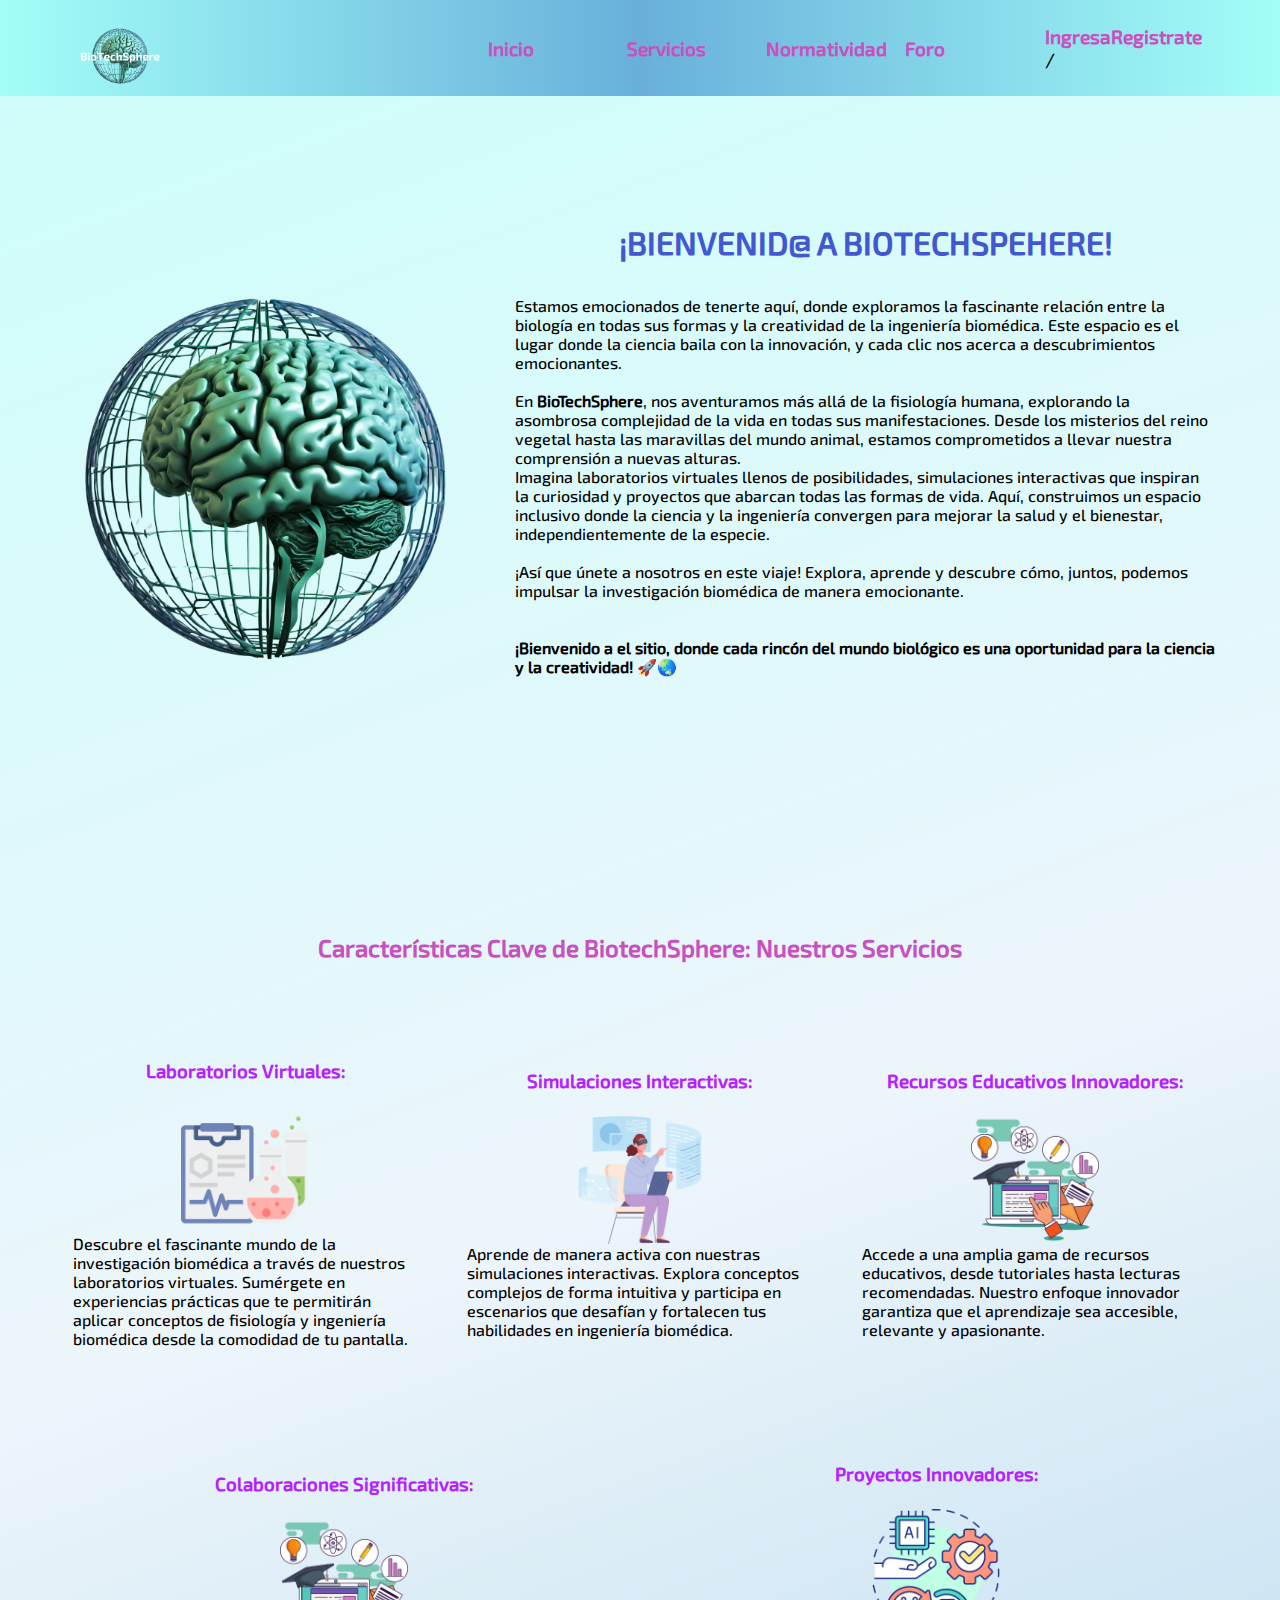
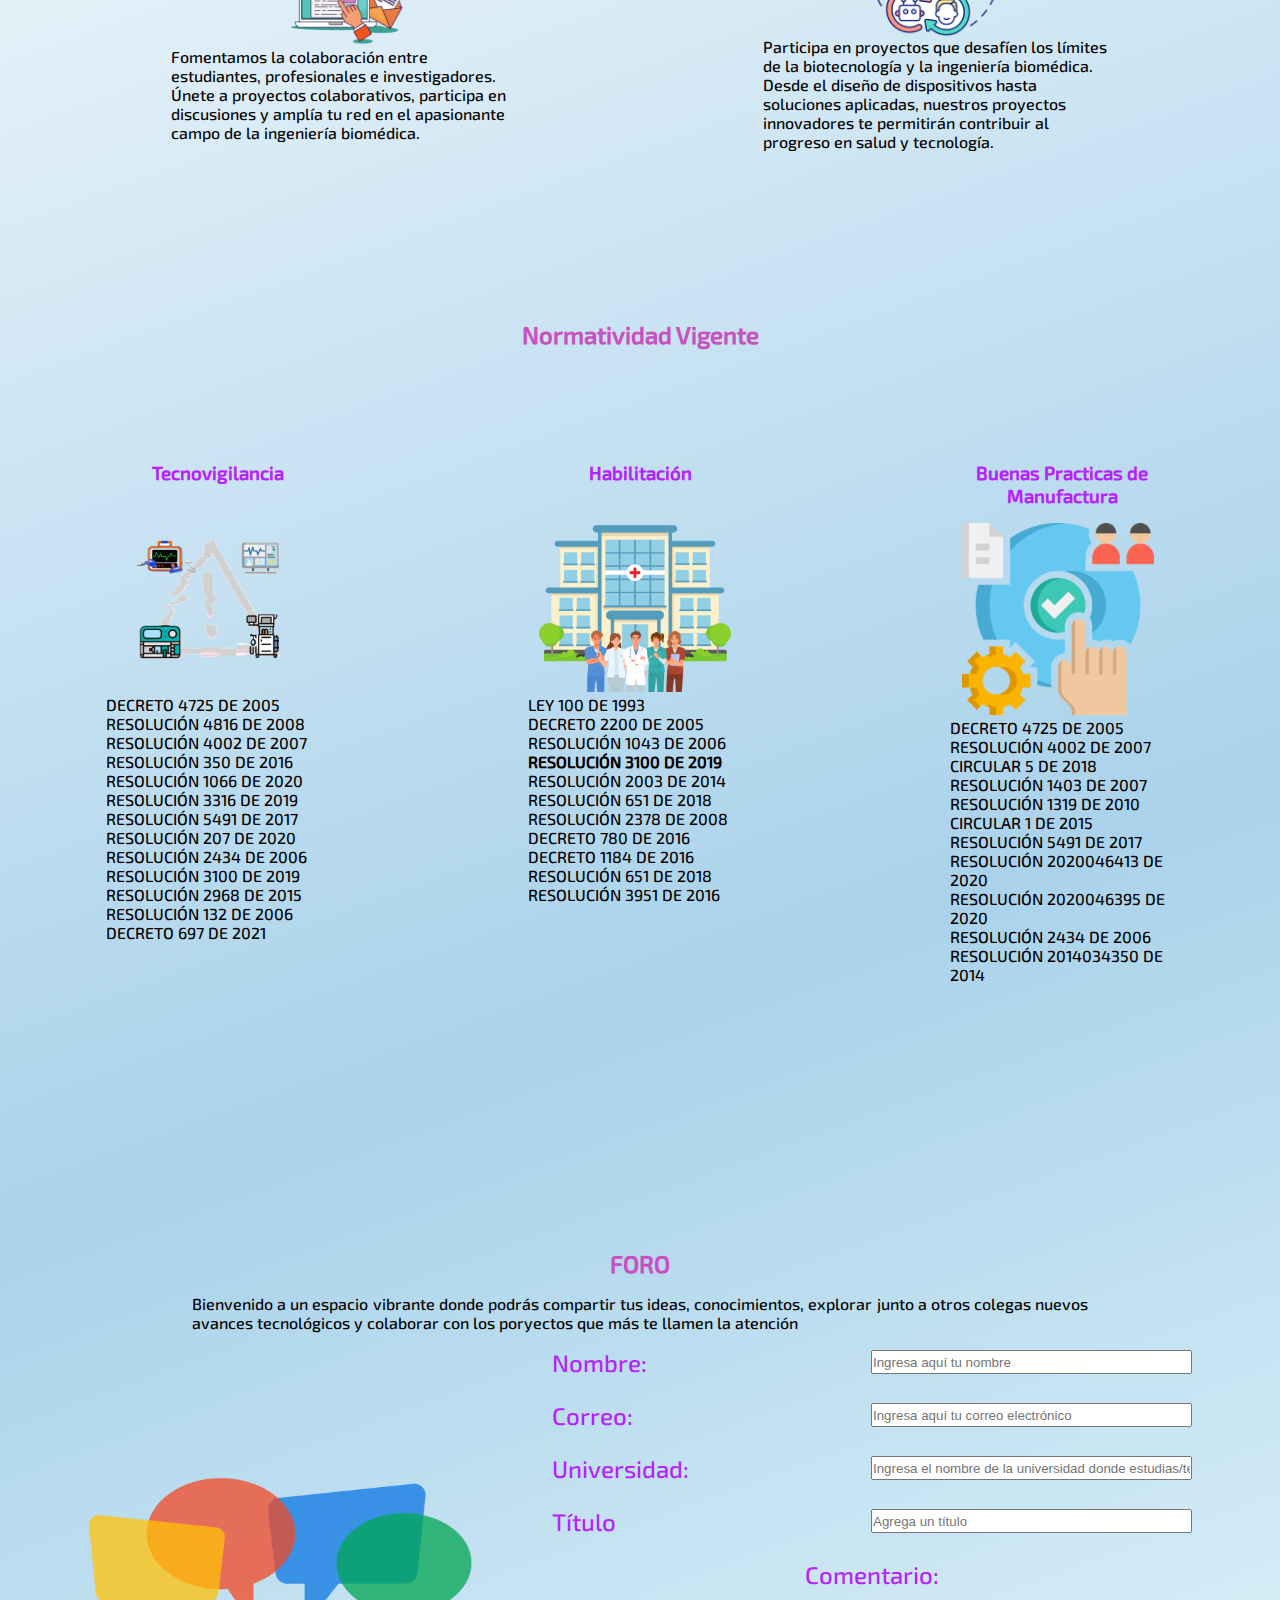
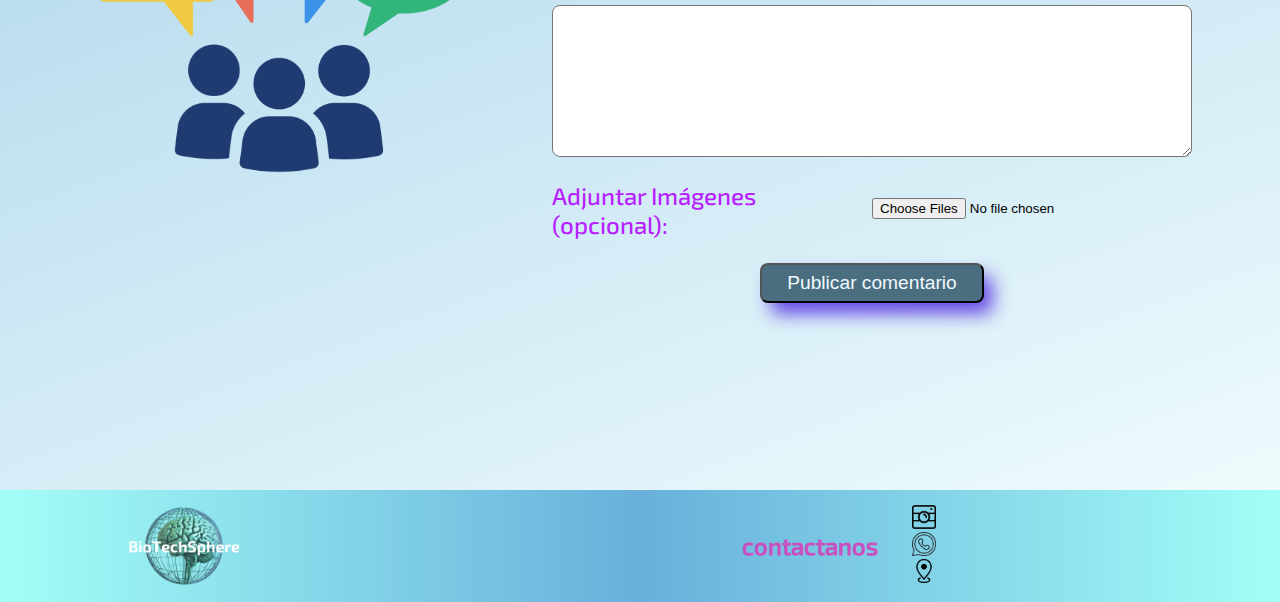
<file: index.html>
<!DOCTYPE html>
<html lang="en">

<head>
    <meta charset="UTF-8">
    <meta name="viewport" content="width=device-width, initial-scale=1.0">
    <meta name="description"
        content="Explora la fascinante relación entre la biología y la ingeniería biomédica en BioTechSphere. Descubre laboratorios virtuales, simulaciones interactivas y proyectos que abarcan todas las formas de vida. ¡Bienvenidos a un espacio donde cada rincón del mundo biológico es una oportunidad para la ciencia y la creatividad!">

    <title>BiotechSphere</title>
    <link rel="icon" type="image/png" sizes="16x16" href="./assets/img/favicon/favicon.png" />
    <link rel="stylesheet" type="text/css" href="/assets/style.css">
    <link rel="stylesheet" type="text/css" href="/assets/mediaqueries.css" />
    <link rel="stylesheet" type="text/css" href="/assets/animations.css" />
</head>

<body>

    <header>
        <nav class="navbar">
            <img class="navbar-logo" src="/assets/img/Technocrat3.png" alt="logo">
            <input type="checkbox" id="toggle-menu" />
            <label for="toggle-menu" class="bars-menu">
                <span></span>
                <span></span>
                <span></span>
            </label>

            <ul class="navitems">
                <li><a class="link" href="#inicio">Inicio</a></li>
                <li><a class="link" href="#servicios">Servicios </a></li>
                <li><a class="link" href="#normatividad">Normatividad </a></li>
                <li><a class="link" href="#foro">Foro</a></li>
                <div class="login">
                    <li><a class="link" href="/login/login.html">Ingresa</a> /</li>
                    <li><a class="link" href="/register/register.html">Registrate</a></li>
                </div>
                <!-- <li><a class="link" href="">Colabora </a></li> -->
            </ul>
        </nav>
    </header>

    <main>
        <section class="welcome-section" id="inicio"> <!--Esta es mi sección de Hero o Portada-->
            <img class="official-logo" src="/assets/img/BiotechSphereLogo.png">
            <div class="welcome-content">
                <h1> ¡BIENVENID@ A BIOTECHSPEHERE! </h1>

                <p class="welcome-paragraph">
                    Estamos emocionados de tenerte aquí, donde exploramos la fascinante
                    relación entre la biología en
                    todas
                    sus
                    formas y la creatividad de la ingeniería biomédica. Este espacio es el lugar donde la
                    ciencia baila con la innovación, y cada clic nos acerca a descubrimientos emocionantes.
                    <br><br>
                    En <strong>BioTechSphere</strong>, nos aventuramos más allá de la fisiología humana,
                    explorando la
                    asombrosa
                    complejidad de
                    la vida en todas sus manifestaciones. Desde los misterios del reino vegetal hasta las
                    maravillas del
                    mundo
                    animal, estamos comprometidos a llevar nuestra comprensión a nuevas alturas. <br>
                    Imagina laboratorios virtuales llenos de posibilidades, simulaciones interactivas que
                    inspiran la
                    curiosidad
                    y proyectos que abarcan todas las formas de vida. Aquí, construimos un espacio inclusivo
                    donde la
                    ciencia y
                    la ingeniería convergen para mejorar la salud y el bienestar, independientemente de la
                    especie. <br>
                    <br>¡Así que únete a nosotros en este viaje! Explora, aprende y descubre cómo, juntos,
                    podemos
                    impulsar
                    la
                    investigación biomédica de manera emocionante.<br>
                    <strong> <br> <br>¡Bienvenido a el sitio, donde cada rincón del mundo biológico es una
                        oportunidad
                        para la ciencia y la creatividad! 🚀🌏
                    </strong>
                </p>
            </div>
        </section>


        <section class="features-section" id="servicios"> <!--Esta es la sección de about us o beneficios -->
            <h2>Características Clave de BiotechSphere: Nuestros Servicios</h2>

            <div class="feature">

                <h3>Laboratorios Virtuales:</h3>
                <img src="/assets/img/virtualLabs.png" alt="lablogo">
                <p>Descubre el fascinante mundo de la investigación biomédica a través de nuestros laboratorios
                    virtuales. Sumérgete en experiencias prácticas que te permitirán aplicar conceptos de fisiología y
                    ingeniería biomédica desde la comodidad de tu pantalla.</p>
            </div>

            <div class="feature">
                <h3>Simulaciones Interactivas:</h3>
                <img src="/assets/img/interactiveSimulation.png" alt="">
                <p>Aprende de manera activa con nuestras simulaciones interactivas. Explora conceptos complejos de forma
                    intuitiva y participa en escenarios que desafían y fortalecen tus habilidades en ingeniería
                    biomédica.
                </p>
            </div>
            <div class="feature">
                <h3>Recursos Educativos Innovadores:</h3>
                <img src="/assets/img/innovativeEducation.png" alt="">
                <p>Accede a una amplia gama de recursos educativos, desde tutoriales hasta lecturas recomendadas.
                    Nuestro enfoque innovador garantiza que el aprendizaje sea accesible, relevante y apasionante.
                </p>
            </div>
            <div class="feature">
                <h3>Colaboraciones Significativas:</h3>
                <img src="/assets/img/innovativeEducation.png" alt="">
                <p>Fomentamos la colaboración entre estudiantes, profesionales e investigadores. Únete a proyectos
                    colaborativos, participa en discusiones y amplía tu red en el apasionante campo de la ingeniería
                    biomédica.
                </p>
            </div>
            <div class="feature">
                <h3>Proyectos Innovadores:</h3>
                <img src="/assets/img/innivativeProjects.png" alt="">
                <p>Participa en proyectos que desafíen los límites de la biotecnología y la ingeniería biomédica. Desde
                    el diseño de dispositivos hasta soluciones aplicadas, nuestros proyectos innovadores te permitirán
                    contribuir al progreso en salud y tecnología.
                </p>
            </div>
        </section>
        <section class="normativity-section" id="normatividad">
            <!--Esta sección es de información, en este caso es normatividad-->
            <h2>Normatividad Vigente</h2>

            <div class="norms-container">
                <div class="norm">

                    <h3>Tecnovigilancia</h3>
                    <img class="normlogo" src="/assets/img/tecnovigilancia.png"></img>
                    <ul class="normlist">
                        <li>DECRETO 4725 DE 2005 </li>
                        <li>RESOLUCIÓN 4816 DE 2008</li>
                        <li>RESOLUCIÓN 4002 DE 2007</li>
                        <li>RESOLUCIÓN 350 DE 2016</li>
                        <li>RESOLUCIÓN 1066 DE 2020</li>
                        <li>RESOLUCIÓN 3316 DE 2019</li>
                        <!-- <li>RESOLUCIÓN 1319 DE 2010 </li> derogada-->
                        <li>RESOLUCIÓN 5491 DE 2017 </li>
                        <li>RESOLUCIÓN 207 DE 2020 </li>
                        <li>RESOLUCIÓN 2434 DE 2006 </li>
                        <li>RESOLUCIÓN 3100 DE 2019 </li>
                        <li>RESOLUCIÓN 2968 DE 2015 </li>
                        <li>RESOLUCIÓN 132 DE 2006 </li>
                        <li>DECRETO 697 DE 2021 </li>

                    </ul>
                </div>

                <div class=" norm">
                    <h3>Habilitación</h3>
                    <img class="normlogo" src="/assets/img/habilitacion.png" alt="">
                    <ul class="normlist">
                        <li>LEY 100 DE 1993 </li>
                        <li>DECRETO 2200 DE 2005</li>
                        <li>RESOLUCIÓN 1043 DE 2006</li>
                        <li><strong>RESOLUCIÓN 3100 DE 2019</strong> </li>
                        <li>RESOLUCIÓN 2003 DE 2014</li>
                        <li>RESOLUCIÓN 651 DE 2018 </li>
                        <li>RESOLUCIÓN 2378 DE 2008 </li>
                        <li>DECRETO 780 DE 2016 </li>
                        <li>DECRETO 1184 DE 2016</li>
                        <li>RESOLUCIÓN 651 DE 2018 </li>
                        <li>RESOLUCIÓN 3951 DE 2016 </li>

                    </ul>
                </div>

                <div class=" norm">
                    <h3>Buenas Practicas de Manufactura</h3>
                    <img class="normlogo" src="/assets/img/BPM.png" alt="">
                    <ul class="normlist">
                        <li>DECRETO 4725 DE 2005 </li>
                        <li>RESOLUCIÓN 4002 DE 2007 </li>
                        <li>CIRCULAR 5 DE 2018 </li>
                        <li>RESOLUCIÓN 1403 DE 2007 </li>
                        <li>RESOLUCIÓN 1319 DE 2010 </li>
                        <li>CIRCULAR 1 DE 2015 </li>
                        <li>RESOLUCIÓN 5491 DE 2017 </li>
                        <li>RESOLUCIÓN 2020046413 DE 2020 </li>
                        <li> RESOLUCIÓN 2020046395 DE 2020 </li>
                        <li>RESOLUCIÓN 2434 DE 2006 </li>
                        <li>RESOLUCIÓN 2014034350 DE 2014 </li>
                    </ul>
                </div>
                <!-- 
            <div class=" norms">
                <h3>Habilitación</h3>
                <img class="normlogo" src="/assets/img/habilitacion.png" alt="">
                <ul class="normlist">

                </ul>
            </div> -->

            </div>

        </section>
        <section class="forum-section" id="foro">
            <!--Adicionalmente agregué un foro, donde va incluido el contacto con el usuario ya que este tipo de paginas lo requiere-->
            <h2>FORO</h2>
            <p> Bienvenido a un espacio vibrante donde podrás compartir tus ideas, conocimientos, explorar junto a otros
                colegas nuevos avances tecnológicos y colaborar con los poryectos que más te llamen la atención </p>
            <img src="assets/img/foro.png" alt="">

            <div class="forum-container">

                <div class="namecontainer">
                    <label for="username">Nombre: </label>
                    <input class="username" type="text" id="username" name="username"
                        placeholder="Ingresa aquí tu nombre" required>
                </div>
                <div class="emailcontainer">
                    <label for="email">Correo: </label>
                    <input class="email" type="text" id="email" name="email"
                        placeholder="Ingresa aquí tu correo electrónico" required>
                </div>
                <div class="universitycontainer">
                    <label for="university">Universidad: </label>
                    <input class="university" type="text" id="university" name="university"
                        placeholder="Ingresa el nombre de la universidad donde estudias/te" required>
                </div>
                <div class="titlecontainer">
                    <label for="title">Título</label>
                    <input class="title" type="text" id="title" name="title" placeholder="Agrega un título" required>
                </div>
                <div class="commentcontainer">
                    <label for="comment">Comentario:</label>
                    <textarea class="comment" id="comment" name="comment" rows="10" required></textarea>
                </div>
                <div class="imagecontainer">
                    <label for="file">Adjuntar Imágenes (opcional):</label>
                    <input class="imageupload" type="file" id="file" name="file" accept="image/*" multiple>
                </div>

                <button class="update" type="submit">Publicar comentario</button>

            </div>
        </section>
    </main>

    <footer>
        <img class="logo" src="/assets/img/Technocrat3.png" alt="Logo">
        <div class="contact"> <!--la información de contacto y la localización con el mapa, se encuentra aquí-->
            <h2>contactanos</h2>
            <ul>
                <li>
                    <a href="https://www.instagram.com/biotech_sphere/" target="_blank"><img class="network"
                            src="assets/img/instagram.png" alt=""></a>
                </li>
                <li>
                    <a href="https://wa.me/+573163202647" target="_blank"><img class="network"
                            src="assets/img/whatsapp.png" alt=""></a>
                </li>
                <li>
                    <a href="https://www.google.com/maps/@5.0539608,-75.4845921,3a,75y,45.31h,90t/data=!3m7!1e1!3m5!1ssCfKL9bU7RtUGnFeGnHGNA!2e0!6shttps:%2F%2Fstreetviewpixels-pa.googleapis.com%2Fv1%2Fthumbnail%3Fpanoid%3DsCfKL9bU7RtUGnFeGnHGNA%26cb_client%3Dmaps_sv.tactile.gps%26w%3D203%26h%3D100%26yaw%3D45.19595%26pitch%3D0%26thumbfov%3D100!7i16384!8i8192?entry=ttu"
                        target="_blank"><img class="network" src="assets/img/maps.png" alt=""></a>
                </li>
            </ul>
        </div>
    </footer>
</body>

</html>
</file>
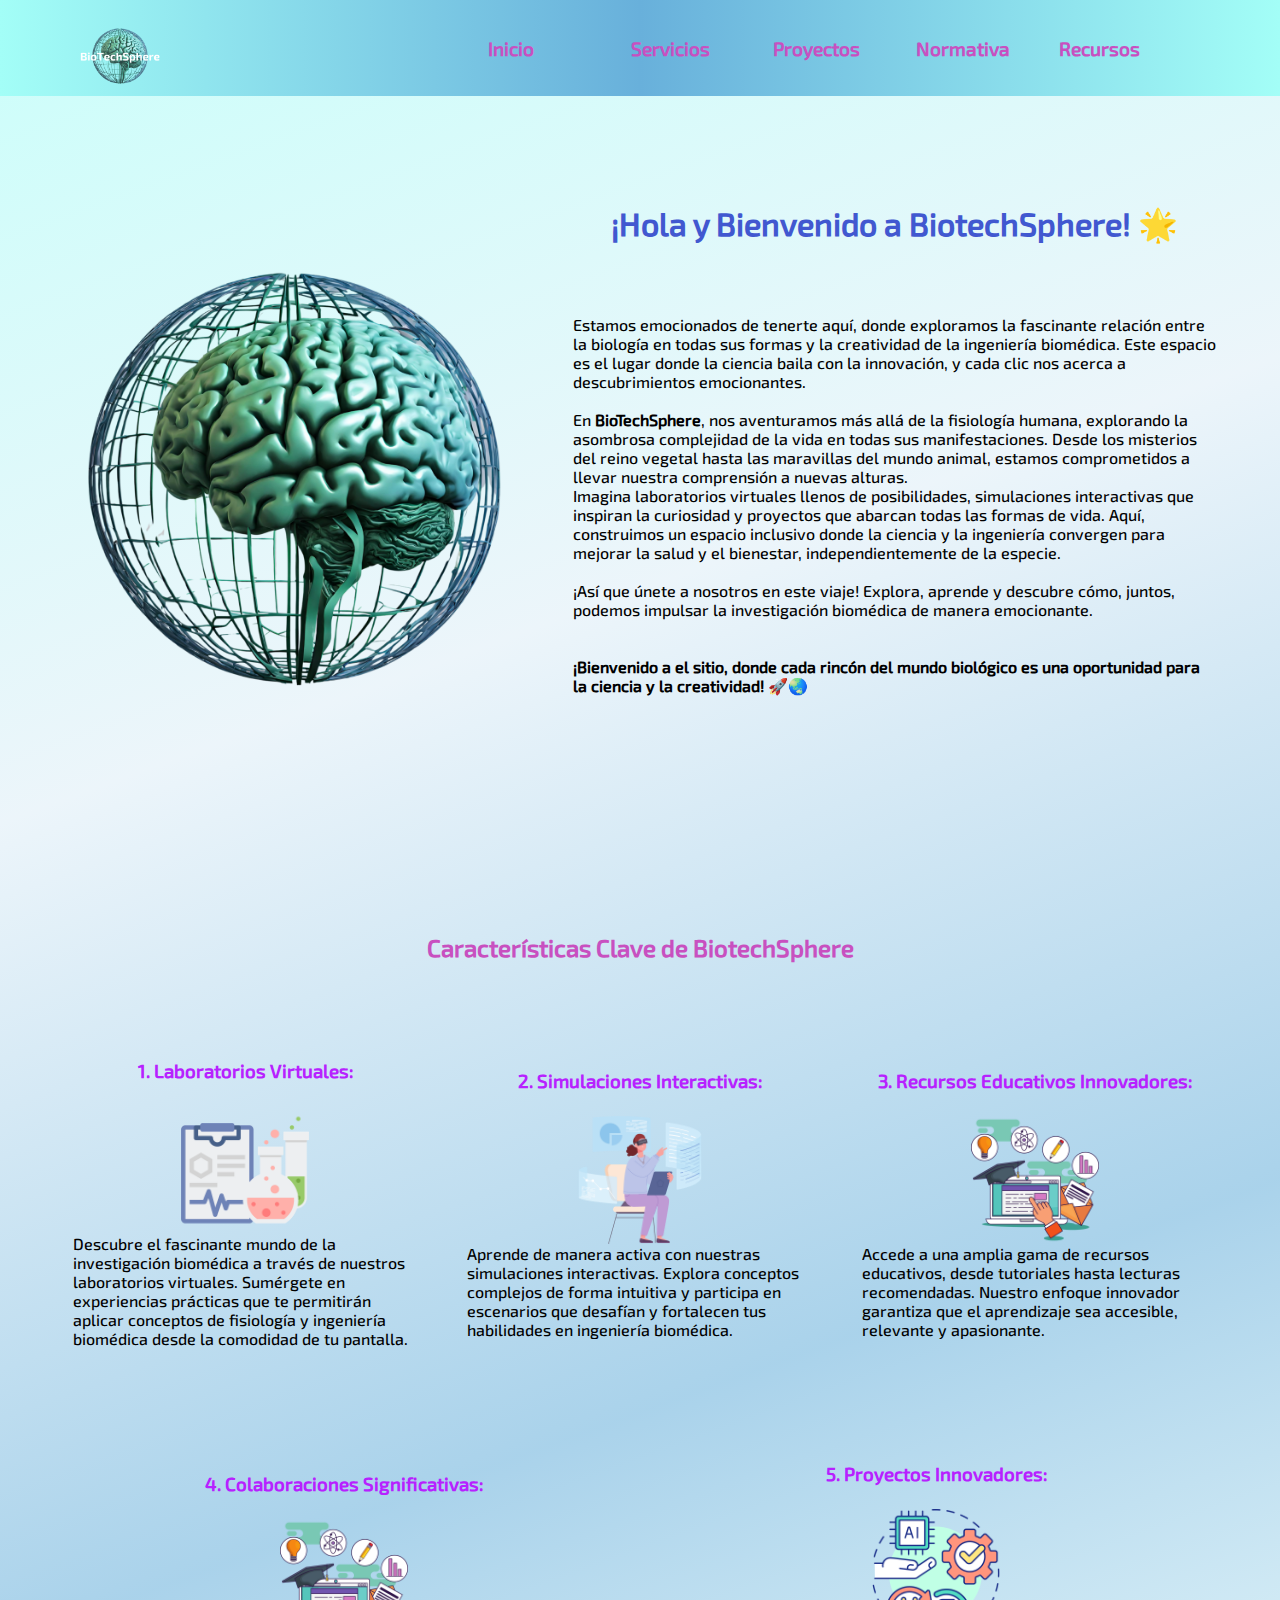
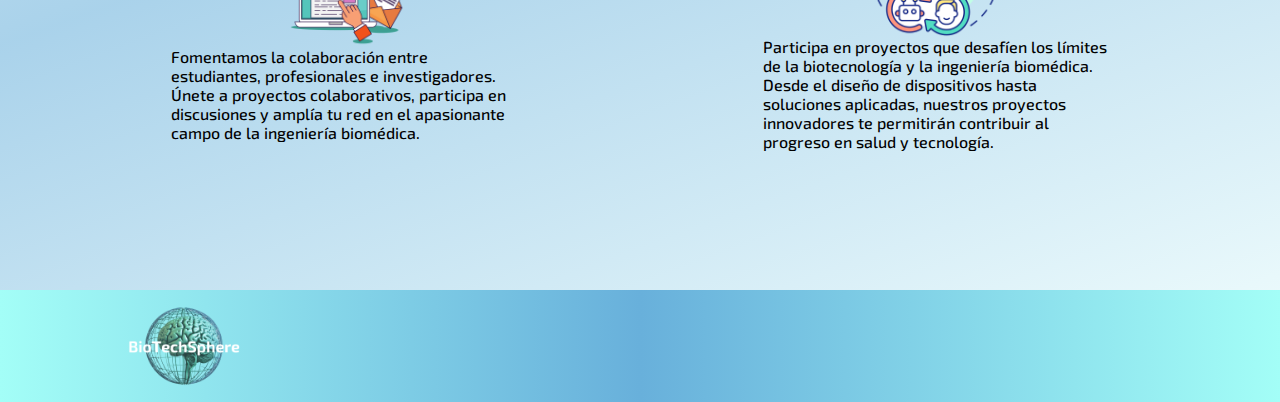
<file: home/index.html>
<!DOCTYPE html>
<html lang="en">

<head>
    <meta charset="UTF-8">
    <meta name="viewport" content="width=device-width, initial-scale=1.0">
    <meta name="description"
        content="Explora la fascinante relación entre la biología y la ingeniería biomédica en BioTechSphere. Descubre laboratorios virtuales, simulaciones interactivas y proyectos que abarcan todas las formas de vida. ¡Bienvenidos a un espacio donde cada rincón del mundo biológico es una oportunidad para la ciencia y la creatividad!">

    <title>Document</title>
    <link rel="icon" type="image/png" sizes="16x16" href="./assets/img/favicon/favicon.png" />
    <link rel="stylesheet" type="text/css" href="/assets/style.css">
    <link rel="stylesheet" type="text/css" href="/assets/mediaqueries.css" />
</head>

<body>
    <header>
        <nav class="navbar">
            <img class="navbar-logo" src="/assets/img/Technocrat3.png" alt="logo">
            <input type="checkbox" id="toggle-menu" />
            <label for="toggle-menu" class="bars-menu">
                <span></span>
                <span></span>
                <span></span>
            </label>

            <ul class="navitems">
                <li><a class="link" href="#inicio">Inicio </a></li>
                <li><a class="link" href="#services">Servicios </a></li>
                <li><a class="link" href="#projects">Proyectos</a></li>
                <li><a class="link" href="#normative">Normativa </a></li>
                <li><a class="link" href="#resources">Recursos </a></li>

                <!-- <li><a class="link" href="">Colabora </a></li> -->
            </ul>
        </nav>
    </header>

    <main>
        <section class="welcome-section">
            <img class="official-logo" src="/assets/img/BiotechSphereLogo.png">
            <div class="welcome-content">
                <h1> ¡Hola y Bienvenido a BiotechSphere! 🌟<br> <br> </h1>
                <p class="welcome-paragraph">


                    Estamos emocionados de tenerte aquí, donde exploramos la fascinante relación entre la biología en
                    todas
                    sus
                    formas y la creatividad de la ingeniería biomédica. Este espacio es el lugar donde la
                    ciencia baila con la innovación, y cada clic nos acerca a descubrimientos emocionantes. <br><br>
                    En <strong>BioTechSphere</strong>, nos aventuramos más allá de la fisiología humana, explorando la
                    asombrosa
                    complejidad de
                    la vida en todas sus manifestaciones. Desde los misterios del reino vegetal hasta las maravillas del
                    mundo
                    animal, estamos comprometidos a llevar nuestra comprensión a nuevas alturas. <br>
                    Imagina laboratorios virtuales llenos de posibilidades, simulaciones interactivas que inspiran la
                    curiosidad
                    y proyectos que abarcan todas las formas de vida. Aquí, construimos un espacio inclusivo donde la
                    ciencia y
                    la ingeniería convergen para mejorar la salud y el bienestar, independientemente de la especie. <br>
                    <br>¡Así que únete a nosotros en este viaje! Explora, aprende y descubre cómo, juntos, podemos
                    impulsar
                    la
                    investigación biomédica de manera emocionante.<br>
                    <strong> <br> <br>¡Bienvenido a el sitio, donde cada rincón del mundo biológico es una oportunidad
                        para
                        la
                        ciencia y
                        la
                        creatividad! 🚀🌏
                    </strong>
                </p>
            </div>
        </section>


        <section class="features-section">
            <h2>Características Clave de BiotechSphere</h2>

            <div class="feature">

                <h3>1. Laboratorios Virtuales:</h3>
                <img src="/assets/img/virtualLabs.png" alt="lablogo">
                <p>Descubre el fascinante mundo de la investigación biomédica a través de nuestros laboratorios
                    virtuales. Sumérgete en experiencias prácticas que te permitirán aplicar conceptos de fisiología y
                    ingeniería biomédica desde la comodidad de tu pantalla.</p>
            </div>

            <div class="feature">
                <h3>2. Simulaciones Interactivas:</h3>
                <img src="/assets/img/interactiveSimulation.png" alt="">
                <p>Aprende de manera activa con nuestras simulaciones interactivas. Explora conceptos complejos de forma
                    intuitiva y participa en escenarios que desafían y fortalecen tus habilidades en ingeniería
                    biomédica.
                </p>
            </div>
            <div class="feature">
                <h3>3. Recursos Educativos Innovadores:</h3>
                <img src="/assets/img/innovativeEducation.png" alt="">
                <p>Accede a una amplia gama de recursos educativos, desde tutoriales hasta lecturas recomendadas.
                    Nuestro enfoque innovador garantiza que el aprendizaje sea accesible, relevante y apasionante.
                </p>
            </div>
            <div class="feature">
                <h3>4. Colaboraciones Significativas:</h3>
                <img src="/assets/img/innovativeEducation.png" alt="">
                <p>Fomentamos la colaboración entre estudiantes, profesionales e investigadores. Únete a proyectos
                    colaborativos, participa en discusiones y amplía tu red en el apasionante campo de la ingeniería
                    biomédica.
                </p>
            </div>
            <div class="feature">
                <h3>5. Proyectos Innovadores:</h3>
                <img src="/assets/img/innivativeProjects.png" alt="">
                <p>Participa en proyectos que desafíen los límites de la biotecnología y la ingeniería biomédica. Desde
                    el diseño de dispositivos hasta soluciones aplicadas, nuestros proyectos innovadores te permitirán
                    contribuir al progreso en salud y tecnología.
                </p>
            </div>
        </section>
    </main>

    <footer>
        <img class="logo" src="/assets/img/Technocrat3.png" alt="Logo">

    </footer>
</body>

</html>
</file>
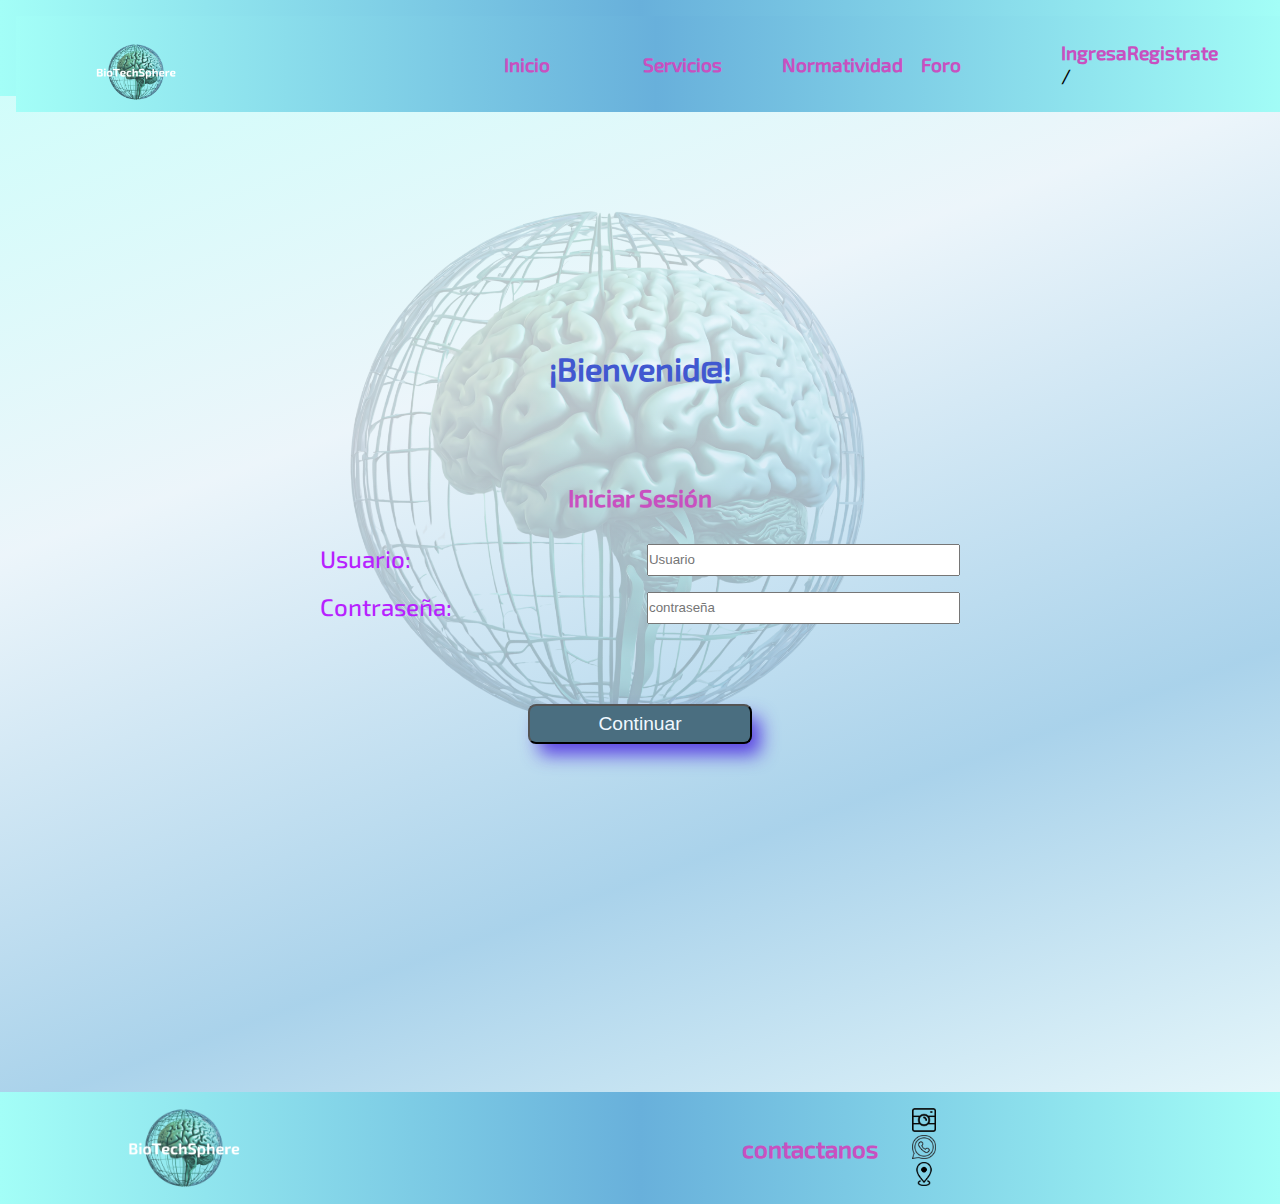
<file: login/login.html>
<!DOCTYPE html>
<html lang="en">

<head>
    <meta charset="UTF-8">
    <meta name="viewport" content="width=device-width, initial-scale=1.0">
    <title>Iniciar Sesión</title>
    <link rel="icon" type="image/png" sizes="16x16" href="./assets/img/favicon/favicon.png" />
    <link rel="stylesheet" type="text/css" href="/assets/style.css">
    <link rel="stylesheet" type="text/css" href="/assets/mediaqueries.css" />
    <link rel="stylesheet" type="text/css" href="/assets/animations.css" />
</head>

<body>
    <header>
        <nav class="navbar">
            <header>
                <nav class="navbar">
                    <img class="navbar-logo" src="/assets/img/Technocrat3.png" alt="logo">
                    <input type="checkbox" id="toggle-menu" />
                    <label for="toggle-menu" class="bars-menu">
                        <span></span>
                        <span></span>
                        <span></span>
                    </label>

                    <ul class="navitems">
                        <li><a class="link" href="/index.html#inicio">Inicio</a></li>
                        <li><a class="link" href="/index.html#servicios">Servicios </a></li>
                        <li><a class="link" href="/index.html#normatividad">Normatividad </a></li>
                        <li><a class="link" href="/index.html#foro">Foro</a></li>
                        <div class="login">
                            <li><a class="link" href="/login/login.html">Ingresa</a> /</li>
                            <li><a class="link" href="/register/register.html">Registrate</a></li>
                        </div>
                        <!-- <li><a class="link" href="">Colabora </a></li> -->
                    </ul>
                </nav>
            </header>

        </nav>
    </header>
    <main>
        <section class="login-section" id="registo">

            <h1>¡Bienvenid@!</h1>
            <h2>Iniciar Sesión</h2>
            <img src="/assets/img/BiotechSphereLogo.png" alt="">

            <div class="logincontainer">
                <div class="datacontainer">
                    <div class="line">
                        <label for="username">Usuario: </label>
                        <input class="data" type="text" id="first-name" name="first-name" placeholder="Usuario"
                            required>
                    </div>
                    <div class="line">
                        <label for="password">Contraseña:</label>
                        <input class="data" type="password" id="password" name="password" placeholder="contraseña"
                            required>
                    </div>
                    <button class="update" type="submit">Continuar</button>
                </div>
        </section>

    </main>
    <footer>
        <img class="logo" src="/assets/img/Technocrat3.png" alt="Logo">
        <div class="contact"> <!--la información de contacto y la localización con el mapa, se encuentra aquí-->
            <h2>contactanos</h2>
            <ul>
                <li>
                    <a href="https://www.instagram.com/biotech_sphere/" target="_blank"><img class="network"
                            src="/assets/img/instagram.png" alt=""></a>
                </li>
                <li>
                    <a href="https://wa.me/+573163202647" target="_blank"><img class="network"
                            src="/assets/img/whatsapp.png" alt=""></a>
                </li>
                <li>
                    <a href="https://www.google.com/maps/@5.0539608,-75.4845921,3a,75y,45.31h,90t/data=!3m7!1e1!3m5!1ssCfKL9bU7RtUGnFeGnHGNA!2e0!6shttps:%2F%2Fstreetviewpixels-pa.googleapis.com%2Fv1%2Fthumbnail%3Fpanoid%3DsCfKL9bU7RtUGnFeGnHGNA%26cb_client%3Dmaps_sv.tactile.gps%26w%3D203%26h%3D100%26yaw%3D45.19595%26pitch%3D0%26thumbfov%3D100!7i16384!8i8192?entry=ttu"
                        target="_blank"><img class="network" src="/assets/img/maps.png" alt=""></a>
                </li>
            </ul>
        </div>
    </footer>

</body>

</html>
</file>
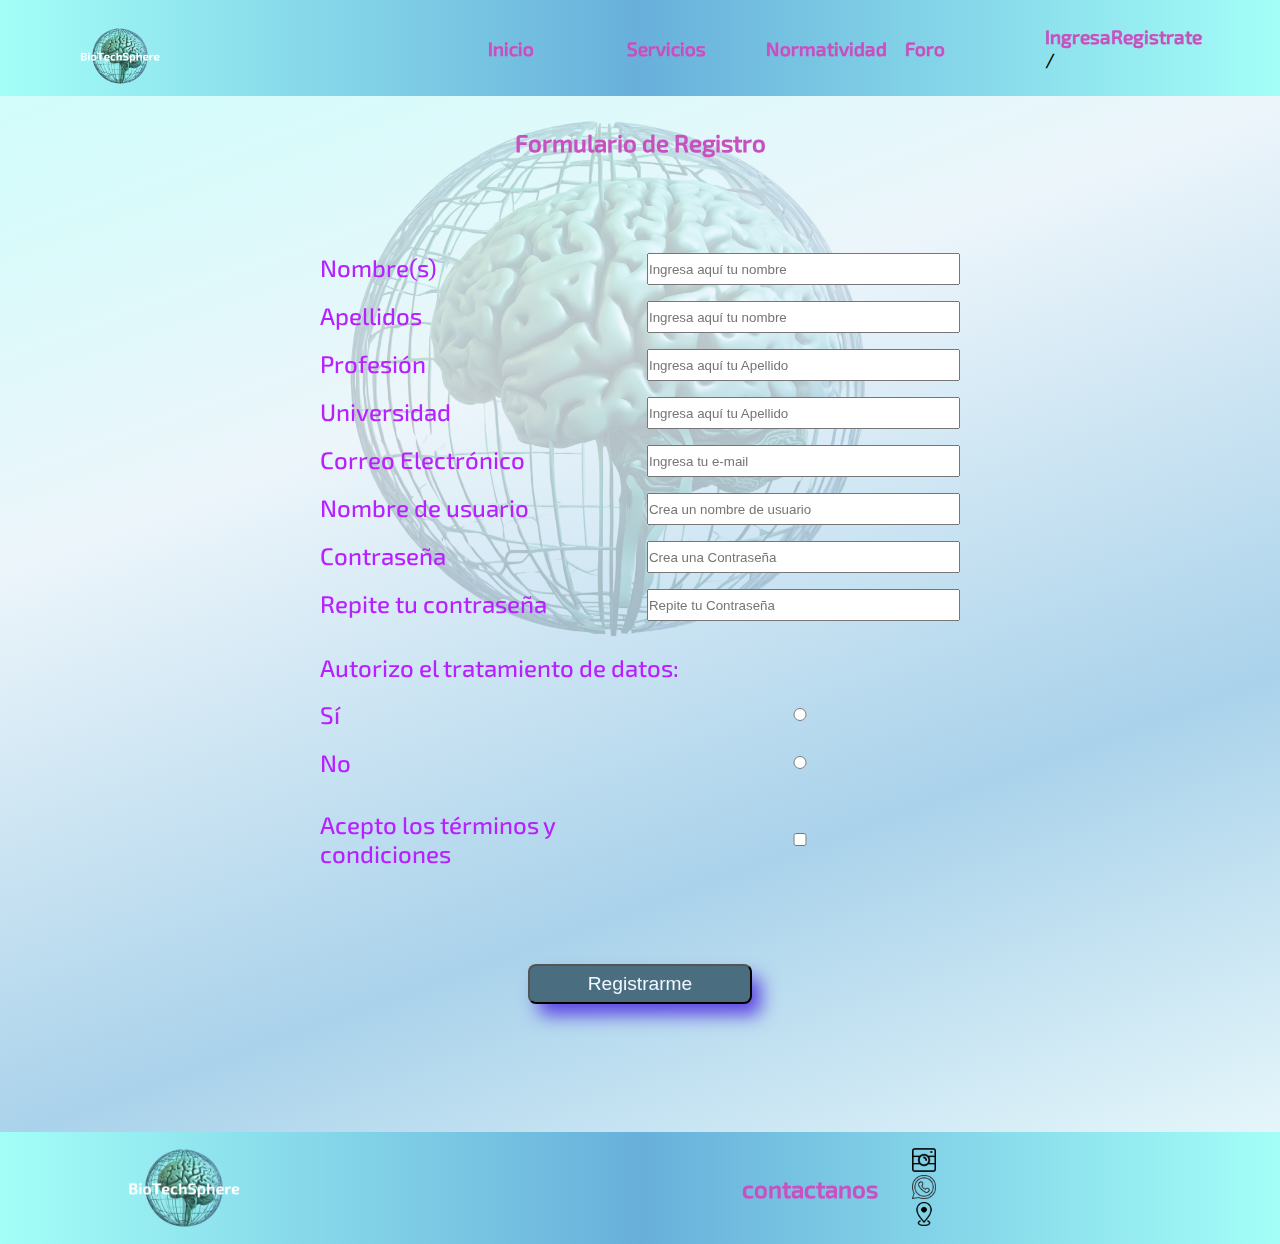
<file: register/register.html>
<!DOCTYPE html>
<html lang="en">

<head>
    <meta charset="UTF-8">
    <meta name="viewport" content="width=device-width, initial-scale=1.0">
    <title>Registro</title>
    <link rel="icon" type="image/png" sizes="16x16" href="./assets/img/favicon/favicon.png" />
    <link rel="stylesheet" type="text/css" href="/assets/style.css">
    <link rel="stylesheet" type="text/css" href="/assets/mediaqueries.css" />
    <link rel="stylesheet" type="text/css" href="/assets/animations.css" />
</head>

<body>

    <header>
        <nav class="navbar">
            <img class="navbar-logo" src="/assets/img/Technocrat3.png" alt="logo">
            <input type="checkbox" id="toggle-menu" />
            <label for="toggle-menu" class="bars-menu">
                <span></span>
                <span></span>
                <span></span>
            </label>

            <ul class="navitems">
                <li><a class="link" href="/index.html#inicio">Inicio</a></li>
                <li><a class="link" href="/index.html#servicios">Servicios </a></li>
                <li><a class="link" href="/index.html#normatividad">Normatividad </a></li>
                <li><a class="link" href="/index.html#foro">Foro</a></li>
                <div class="login">
                    <li><a class="link" href="/login/login.html">Ingresa</a> /</li>
                    <li><a class="link" href="/register/register.html">Registrate</a></li>
                </div>
                <!-- <li><a class="link" href="">Colabora </a></li> -->
            </ul>
        </nav>
    </header>
    <main>
        <section class="register-section" id="registo">
            <img src="/assets/img/BiotechSphereLogo.png" alt="">
            <h2>Formulario de Registro</h2>


            <div class="registercontainer">

                <div class="datacontainer">
                    <div class="line">
                        <label for="first-name">Nombre(s) </label>
                        <input class="data" type="text" id="first-name" name="first-name"
                            placeholder="Ingresa aquí tu nombre" required>
                    </div>
                    <div class="line">
                        <label for="last-name">Apellidos </label>
                        <input class="data" type="text" id="last-name" name="last-name"
                            placeholder="Ingresa aquí tu nombre">
                    </div>
                    <div class="line">
                        <label for="occupation">Profesión</label>
                        <input class="data" type="text" id="occupation" name="occupation"
                            placeholder="Ingresa aquí tu Apellido" required>
                    </div>
                    <div class="line">
                        <label for="university">Universidad </label>
                        <input class="data" type="text" id="university" name="university"
                            placeholder="Ingresa aquí tu Apellido" required>
                    </div>
                    <div class="line">
                        <label for="e-mail">Correo Electrónico </label>
                        <input class="data" type="text" id="e-mail" name="e-mail" placeholder="Ingresa tu e-mail"
                            required>
                    </div>
                    <div class="line">
                        <label for="username">Nombre de usuario </label>
                        <input class="data" type="text" id="username" name="username"
                            placeholder="Crea un nombre de usuario" required>
                    </div>

                    <div class="line">
                        <label for="password">Contraseña</label>
                        <input class="data" type="password" id="password" name="password"
                            placeholder="Crea una Contraseña" required>
                    </div>

                    <div class="line">
                        <label for="password"> Repite tu contraseña</label>
                        <input class="data" type="password" id="password" name="password"
                            placeholder="Repite tu Contraseña" required>
                    </div>
                </div>
                <div class="termscontainer">
                    <label for="allow">Autorizo el tratamiento de datos:</label>

                    <div class="checkbox-options">
                        <label for="allow-yes">Sí</label>

                        <input type="radio" id="allow-yes" name="allow" value="yes">
                    </div>
                    <div class="checkbox-options">

                        <label for="allow-no">No</label>
                        <input type="radio" id="allow-no" name="allow" value="no">
                    </div>

                </div>

                <div class="allow-terms">
                    <label for="accept-terms">Acepto los términos y condiciones</label>
                    <input type="checkbox" id="accept-terms" />
                </div>

                <button class="update" type="submit">Registrarme</button>

            </div>



            </div>
        </section>
    </main>
    <footer>
        <img class="logo" src="/assets/img/Technocrat3.png" alt="Logo">
        <div class="contact"> <!--la información de contacto y la localización con el mapa, se encuentra aquí-->
            <h2>contactanos</h2>
            <ul>
                <li>
                    <a href="https://www.instagram.com/biotech_sphere/" target="_blank"><img class="network"
                            src="/assets/img/instagram.png" alt=""></a>
                </li>
                <li>
                    <a href="https://wa.me/+573163202647" target="_blank"><img class="network"
                            src="/assets/img/whatsapp.png" alt=""></a>
                </li>
                <li>
                    <a href="https://www.google.com/maps/@5.0539608,-75.4845921,3a,75y,45.31h,90t/data=!3m7!1e1!3m5!1ssCfKL9bU7RtUGnFeGnHGNA!2e0!6shttps:%2F%2Fstreetviewpixels-pa.googleapis.com%2Fv1%2Fthumbnail%3Fpanoid%3DsCfKL9bU7RtUGnFeGnHGNA%26cb_client%3Dmaps_sv.tactile.gps%26w%3D203%26h%3D100%26yaw%3D45.19595%26pitch%3D0%26thumbfov%3D100!7i16384!8i8192?entry=ttu"
                        target="_blank"><img class="network" src="/assets/img/maps.png" alt=""></a>
                </li>
            </ul>
        </div>
    </footer>
</body>

</html>
</file>
<file: assets/style.css>
@font-face {
  font-family: "Exo2";
  src: url("../assets/fonts/Exo_2/static/Exo2-Medium.ttf") format("truetype");
  font-weight: 200;
  font-style: normal;
}

* {
  margin: 0;
  padding: 0;
  box-sizing: border-box;
  width: 100%;
}

body {
  font-family: "Exo2", sans-serif;
  scroll-padding-top: 100vh;
  min-height: 100vh;
  background: linear-gradient(160deg,
      #a3fef790,
      #68b0db20,
      #68b0db90,
      #a3fef720);

  main {
    place-content: center;
    align-items: center;
    justify-content: center;
  }
}

section {
  display: flex;
}

h1 {
  color: #4158d0;
  text-align: center;
}

h2 {
  color: #c850c0;
}

h3 {
  color: #b721ff;
}

header {
  background: linear-gradient(to right, #a3fef7, #68b0db, #a3fef7);
  display: flex;
  justify-content: space-between;
  position: fixed;
  width: 100%;
  height: 6rem;
}

.navbar {
  display: flex;
  gap: 1rem;
  padding: 1rem;
}

.navbar-logo {
  width: 5rem;
  height: 5rem;
  margin-left: 4rem;
}

#toggle-menu {
  display: none;
}

.bars-menu {
  display: none;
  position: absolute;
  flex-direction: column;
  gap: 0.5rem;
}

.bars-menu span {
  height: 0.25rem;
  width: 2rem;
  background: black;
}

.navitems {
  display: flex;
  list-style: none;
  font-size: larger;
  align-items: center;
  margin-right: 5%;
  margin-left: 25%;

  .login {
    display: flex;
  }
}

.link {
  color: #c850c0;
  text-decoration: none;
  font-weight: 800;

  &:hover {
    color: #b5fffc;
  }
}

main {
  display: flex;
  flex-direction: column;
  align-items: center;
}

.welcome-section {
  display: flex;
  justify-content: space-between;
  min-height: 100vh;
  align-items: center;
  place-content: center;
  max-width: 90%;
  gap: 3rem;

  .official-logo {
    width: 40%;
    height: auto;
    margin-top: 5%;
  }

  .welcome-content {
    h1 {
      margin-bottom: 5%;
      top: 0;
    }

    .welcome-paragraph {
      width: auto;
      height: 35%;
    }
  }
}

.features-section {
  flex-wrap: wrap;
  justify-content: space-around;
  min-height: 100vh;
  align-items: center;
  max-width: 90%;
  gap: 2rem;
  margin: 0 auto;
  margin-bottom: 2%;

  h2 {
    text-align: center;
  }

  .feature {
    display: flex;
    flex-direction: column;
    overflow: hidden;
    width: 30%;
    margin-bottom: 1rem;
    height: 20%;
    place-content: center;

    img {
      width: 8rem;
      margin: 0 auto;
    }

    h3 {
      text-align: center;
      margin-bottom: 1.5rem;
      width: 100%;
    }
  }
}

.normativity-section {
  flex-wrap: wrap;
  margin: 0 auto;
  place-content: center;
  align-items: center;
  min-height: 100vh;
  max-width: 100%;
  gap: 4rem;

  h2 {
    text-align: center;
  }

  .norms-container {
    display: flex;

    .norm {
      height: 100%;

      .normlogo {
        width: 12rem;
        height: 12rem;
      }

      .normlist {
        display: flex;
        flex-wrap: wrap;
        list-style: none;
      }

      h3 {
        margin-bottom: 1rem;
        width: 100%;
        text-align: center;
      }
    }
  }
}

.forum-section {
  flex-wrap: wrap;
  min-height: 100vh;
  width: 100%;
  justify-content: space-around;
  place-content: center;
  align-items: center;
  gap: 1rem;
  margin: 0 auto;

  p {
    text-align: justify;
    width: 70%;
  }

  img {
    width: 30%;
    height: auto;
    margin-right: 5%;
  }

  h2 {
    text-align: center;
  }

  .forum-container {
    display: flex;
    flex-direction: column;
    width: 50%;
    gap: 1.5rem;

    label {
      color: #b721ff;
      font-size: x-large;
    }

    .namecontainer,
    .emailcontainer,
    .universitycontainer,
    .titlecontainer,
    .imagecontainer {
      display: flex;
      width: 100%;
      align-items: center;

      .username,
      .title,
      .email,
      .university,
      .imageupload {
        width: 100%;
        height: 1.5rem;
      }
    }

    .commentcontainer {
      display: flex;
      flex-direction: column;
      justify-content: center;
      place-content: center;
      gap: 1rem;
      text-align: center;

      .comment {
        border-radius: 0.5rem;
      }

      width: 100%;
      margin: 0 auto;
    }

    .update {
      width: 35%;
      margin: 0 auto;
      height: 2.5rem;
      border-radius: 0.5rem;
      background-color: #4a6e80;
      box-shadow: 0.6rem 0.75rem 1.125rem -0.07rem rgba(61, 18, 222, 0.74);
      -webkit-box-shadow: 0.6rem 0.75rem 18px -0.07rem rgba(61, 18, 222, 0.74);
      -moz-box-shadow: 0.6rem 0.75rem 1.125rem -0.07rem rgba(61, 18, 222, 0.74);
      color: aliceblue;
      font-size: larger;
    }
  }
}

.register-section {
  display: flex;
  flex-direction: column;
  place-content: center;
  justify-content: center;
  margin-top: 10%;
  width: 80%;
  gap: 2rem;
  padding: 0 15%;

  label {
    color: #b721ff;
    font-size: x-large;
  }

  img {
    width: 45%;
    margin: 0 auto;
    top: 10%;
    height: auto;
    position: fixed;
    z-index: -1;
    opacity: 0.2;
  }

  h2 {
    text-align: center;
    margin-bottom: 10%;
  }

  .registercontainer {
    display: flex;
    flex-direction: column;
    justify-content: space-between;
    place-content: center;
    gap: 2rem;

    .datacontainer {
      display: flex;
      flex-direction: column;
      align-items: center;
      gap: 1rem;

      .line {
        display: flex;
        gap: 1rem;

        .data {
          height: 2rem;
        }
      }
    }

    .termscontainer {
      display: flex;
      flex-wrap: wrap;
      gap: 1rem;
      align-items: center;

      .checkbox-options {
        display: flex;
        height: 2rem;
        align-items: center;
      }
    }

    .allow-terms {
      display: flex;
      align-items: center;
      place-content: center;
    }

    .update {
      width: 35%;
      margin: 10% auto;
      height: 2.5rem;
      border-radius: 0.5rem;
      background-color: #4a6e80;
      box-shadow: 0.6rem 0.75rem 1.125rem -0.07rem rgba(61, 18, 222, 0.74);
      -webkit-box-shadow: 0.6rem 0.75rem 18px -0.07rem rgba(61, 18, 222, 0.74);
      -moz-box-shadow: 0.6rem 0.75rem 1.125rem -0.07rem rgba(61, 18, 222, 0.74);
      color: aliceblue;
      font-size: larger;
    }
  }
}

.login-section {
  display: flex;
  flex-direction: column;
  place-content: center;
  justify-content: center;
  margin-top: 8rem;
  width: 80%;
  height: 100vh;
  gap: 2rem;
  padding: 0 15%;
  overflow: hidden;

  img {
    width: 45%;
    margin: 0 auto;
    top: 20%;
    position: absolute;
    z-index: -1;
    opacity: 0.2;
  }

  label {
    color: #b721ff;
    font-size: x-large;
  }

  h1 {
    margin-bottom: 10%;
  }

  h2 {
    text-align: center;
  }

  .logincontainer {
    display: flex;
    flex-direction: column;
    justify-content: space-between;
    place-content: center;
    gap: 2rem;

    .datacontainer {
      display: flex;
      flex-direction: column;
      align-items: center;
      gap: 1rem;

      .line {
        display: flex;
        gap: 1rem;

        .data {
          height: 2rem;
        }
      }
    }

    .update {
      width: 35%;
      margin: 10% auto;
      height: 2.5rem;
      border-radius: 0.5rem;
      background-color: #4a6e80;
      box-shadow: 0.6rem 0.75rem 1.125rem -0.07rem rgba(61, 18, 222, 0.74);
      -webkit-box-shadow: 0.6rem 0.75rem 18px -0.07rem rgba(61, 18, 222, 0.74);
      -moz-box-shadow: 0.6rem 0.75rem 1.125rem -0.07rem rgba(61, 18, 222, 0.74);
      color: aliceblue;
      font-size: larger;
    }
  }
}

footer {
  display: flex;
  max-width: 100%;
  background: linear-gradient(to right, #a3fef7, #68b0db, #a3fef7);
  place-content: center;
  justify-content: space-between;
  align-items: center;
  overflow: hidden;
  padding: 0 10%;
  margin-top: 5%;
  gap: 1rem;

  .logo {
    width: 7rem;
    height: 7rem;
  }

  .contact {
    width: 50%;
    display: flex;
    list-style: none;
    padding: 0 10%;
    align-items: center;
    margin-left: 30%;

    ul {
      place-content: center;
      width: 100%;
      margin-left: 2rem;

      li {
        display: flex;

        .network {
          width: 1.5rem;
        }
      }
    }
  }
}
</file>
<file: assets/mediaqueries.css>
@media (min-width: 553px) and (max-width: 992px) {
  @font-face {
    font-family: "Exo2";
    src: url("../assets/fonts/Exo_2/static/Exo2-Medium.ttf") format("truetype");
    font-weight: 200;
    font-style: normal;
  }

  * {
    margin: 0;
    padding: 0;
    box-sizing: border-box;
    width: 100%;
  }

  .navbar {
    display: flex;
    align-items: center;
  }

  #toggle-menu {
    display: none;
  }

  .navitems {
    flex-direction: column;
    position: absolute;
    z-index: 10;
    top: 6rem;
    right: 0.1%;

    background: linear-gradient(0deg, #a3fef795, #68b0db, #68b0db, #a3fef795);
    width: 90%;
    padding: 1.25rem;

    border-radius: 0 0 1rem 1rem;
    display: none;

    .link {
      color: black;
      height: 1rem;

      &:hover {
        color: #4a6e80;
      }
    }
  }

  .bars-menu {
    display: flex;
    left: 80%;
  }

  .bars-menu span {
    height: 0.25rem;
    width: 2rem;
    background: black;
  }

  #toggle-menu:checked~.navitems {
    display: flex;
  }

  main {
    overflow-x: hidden;
  }

  .welcome-section {
    flex-direction: column;
    margin-bottom: 20%;
    margin-top: 15%;
    max-width: 100%;
    gap: 5%;

    .official-logo {
      width: 15rem;
      height: auto;
    }

    .welcome-content {
      text-align: justify;
      width: 80%;
    }
  }

  .features-section {
    display: flex;

    flex-direction: column;
    width: 100%;

    h2 {
      text-align: center;
    }

    .feature {
      display: flex;
      flex-direction: column;
      margin: 0 auto;
      width: 90%;

      img {
        width: 8rem;
        margin: 0 auto;
      }

      h3 {
        text-align: center;
        margin-bottom: 1.5rem;
        padding: 10% 0;

        color: #4a6e80;
      }
    }
  }

  .normativity-section {
    width: 100%;

    h2 {
      text-align: center;
    }

    .norms-container {
      flex-direction: column;
      justify-content: center;
      align-items: center;
      gap: 4rem;
      width: 15rem;
      margin: 0 auto;

      .norm {

        .normlogo {
          margin: 0 10%;
        }

        .normlist {
          width: 100%;
          text-align: justify;
          margin: 0 7%;
        }

        h3 {
          margin-bottom: 0.8rem;
          text-align: center;
          width: 100%;
          color: #4a6e80;
        }
      }
    }
  }

  .forum-section {
    flex-wrap: wrap;
    min-height: 100vh;
    width: 100%;
    justify-content: space-around;
    place-content: center;
    align-items: center;
    gap: 1.5rem;
    margin: 0 auto;

    p {
      text-align: justify;
      width: 80%;
    }

    img {
      width: 40%;
      height: auto;
    }

    h2 {
      text-align: center;
    }

    .forum-container {
      display: flex;
      flex-direction: column;
      width: 80%;
      padding: 1rem;
      margin-bottom: 10%;
      gap: 1rem;

      label {
        color: #4a6e80;
        font-size: larger;
      }

      .namecontainer,
      .emailcontainer,
      .universitycontainer,
      .titlecontainer {
        display: flex;
        flex-direction: column;
        width: 100%;
        align-items: center;
        gap: 1rem;

        .username,
        .email,
        .university,
        .title {
          width: 100%;
          height: 1.5rem;
        }
      }

      .imagecontainer {
        display: flex;
        margin: 0 auto;
        gap: 2%;
      }

      .commentcontainer {
        display: flex;
        gap: 1rem;
        text-align: start;

        .comment {
          border-radius: 0.5rem;
        }

        width: 100%;
        margin: 0 auto;
      }

      .update {
        width: 60%;
        margin: 0 auto;
        height: 3rem;
        border-radius: 0.5rem;
        background-color: #4a6e80;
        box-shadow: 0.6rem 0.75rem 1.125rem -0.07rem rgba(61, 18, 222, 0.74);
        -webkit-box-shadow: 0.6rem 0.75rem 18px -0.07rem rgba(61, 18, 222, 0.74);
        -moz-box-shadow: 0.6rem 0.75rem 1.125rem -0.07rem rgba(61, 18, 222, 0.74);
        color: aliceblue;
        font-size: larger;
      }
    }
  }

  .register-section {
    display: flex;
    flex-direction: column;
    place-content: center;
    justify-content: center;
    margin: 0 auto;
    width: 95%;
    padding: 35% 15%;

    img {
      width: 70%;
      margin: 15% auto;
      top: 20%;
      position: fixed;
      z-index: -1;
      opacity: 0.2;
    }

    label {
      color: #b721ff;
      font-size: x-large;
    }

    h2 {
      text-align: start;
      margin-bottom: 0.2rem;
    }

    .registercontainer {
      display: flex;
      flex-direction: column;
      justify-content: space-between;
      place-content: center;
      gap: 2rem;
      margin-top: 10%;

      .datacontainer {
        display: flex;
        flex-direction: column;
        align-items: center;
        gap: 1rem;

        .line {
          display: flex;
          flex-direction: column;
          gap: 1rem;

          .data {
            height: 2rem;
          }
        }
      }

      .termscontainer {
        display: flex;
        flex-wrap: wrap;
        gap: 1rem;
        align-items: center;

        .checkbox-options {
          display: flex;
          height: 2rem;
          align-items: center;
        }
      }

      .allow-terms {
        display: flex;
        align-items: center;
        place-content: center;
      }

      .update {
        width: 50%;
        margin: 10% auto;
        height: 2.5rem;
        border-radius: 0.5rem;
        background-color: #4a6e80;
        box-shadow: 0.6rem 0.75rem 1.125rem -0.07rem rgba(61, 18, 222, 0.74);
        -webkit-box-shadow: 0.6rem 0.75rem 18px -0.07rem rgba(61, 18, 222, 0.74);
        -moz-box-shadow: 0.6rem 0.75rem 1.125rem -0.07rem rgba(61, 18, 222, 0.74);
        color: aliceblue;
        font-size: larger;
      }
    }
  }

  .login-section {
    display: flex;
    flex-direction: column;
    place-content: center;
    justify-content: center;
    margin: 0 auto;
    width: 95%;
    padding: 35% 15%;

    img {
      width: 55%;
      margin: 15% auto;
      top: 20%;
      position: fixed;
      z-index: -1;
      opacity: 0.2;
    }

    label {
      color: #b721ff;
      font-size: x-large;
    }

    h2 {
      text-align: center;
    }

    .logincontainer {
      display: flex;
      flex-direction: column;
      justify-content: space-between;
      place-content: center;
      gap: 2rem;
      margin-top: 10%;

      .datacontainer {
        display: flex;
        flex-direction: column;
        align-items: center;
        gap: 1rem;

        .line {
          display: flex;
          flex-direction: column;
          gap: 1rem;
        }
      }

      .update {
        width: 50%;
        margin: 10% auto;
        height: 2.5rem;
        border-radius: 0.5rem;
        background-color: #4a6e80;
        box-shadow: 0.6rem 0.75rem 1.125rem -0.07rem rgba(61, 18, 222, 0.74);
        -webkit-box-shadow: 0.6rem 0.75rem 18px -0.07rem rgba(61, 18, 222, 0.74);
        -moz-box-shadow: 0.6rem 0.75rem 1.125rem -0.07rem rgba(61, 18, 222, 0.74);
        color: aliceblue;
        font-size: larger;
      }
    }
  }

  footer {
    display: flex;
    max-width: 100%;
    background: linear-gradient(to right, #a3fef7, #68b0db, #a3fef7);
    place-content: center;
    justify-content: space-between;

    padding: 0 5%;
    gap: 0.5rem;

    .logo {
      width: 7rem;
      height: 7rem;
    }

    .contact {
      width: 50%;
      flex-wrap: wrap;
      display: flex;
      list-style: none;
      gap: 1rem;


      ul {
        display: flex;
        gap: 1rem;

        li {
          .network {
            width: 1.5rem;
          }
        }
      }
    }
  }
}

@media (min-width: 200px) and (max-width: 552px) {
  @font-face {
    font-family: "Exo2";
    src: url("../assets/fonts/Exo_2/static/Exo2-Medium.ttf") format("truetype");
    font-weight: 200;
    font-style: normal;
  }

  .navbar {
    display: flex;
    align-items: center;
    max-width: 100%;
  }

  .navbar-logo {
    width: 5rem;
    height: 5rem;
    margin-left: 2rem;
  }

  #toggle-menu {
    display: none;
  }

  .navitems {
    flex-direction: column;
    position: absolute;
    z-index: 10;
    top: 6rem;
    right: 0.1%;
    background: linear-gradient(0deg, #a3fef795, #68b0db, #68b0db, #a3fef795);
    width: 90%;
    padding: 1.25rem;
    border-radius: 0 0 1rem 1rem;
    display: none;

    .link {
      color: black;
      height: 1rem;

      &:hover {
        color: #4a6e80;
      }
    }
  }

  .bars-menu {
    display: flex;
    left: 80%;
  }

  .bars-menu span {
    height: 0.25rem;
    width: 2rem;
    background: black;
  }

  #toggle-menu:checked~.navitems {
    display: flex;
  }

  main {
    overflow-x: hidden;
  }

  .welcome-section {
    flex-direction: column;
    margin-bottom: 20%;
    margin-top: 25%;
    max-width: 100%;
    gap: 5%;

    .official-logo {
      width: 15rem;
      height: auto;
    }

    .welcome-content {
      text-align: justify;
      width: 18rem;
    }
  }

  .features-section {
    display: flex;
    flex-direction: column;
    margin: 3rem auto;
    width: 100%;

    h2 {
      text-align: center;
    }

    .feature {
      display: flex;
      flex-direction: column;
      margin: 0 auto;
      width: 90%;

      p {
        text-align: justify;
      }

      img {
        width: 8rem;
        margin: 0 auto;
      }

      h3 {
        text-align: center;
        margin-bottom: 1.5rem;
        padding: 10% 0;

        color: #4a6e80;
      }
    }
  }

  .normativity-section {
    width: 100%;
    justify-content: center;

    h2 {
      text-align: center;
    }

    .norms-container {
      flex-direction: column;
      align-items: center;
      gap: 4rem;
      width: 14rem;



      .norm {

        .normlogo {
          width: 13rem;
          height: 13rem;
          margin: 0 5%;

        }

        .normlist {
          display: flex;
          list-style: none;
          text-align: justify;
          margin: 0 5%;
        }

        h3 {
          margin-bottom: 0.8rem;
          text-align: center;
          color: #4a6e80;
        }
      }
    }
  }

  .forum-section {
    flex-wrap: wrap;
    min-height: 100vh;
    width: 100%;
    justify-content: space-around;
    place-content: center;
    align-items: center;
    gap: 1.5rem;
    margin: 0 auto;

    p {
      text-align: justify;
      width: 80%;
    }

    img {
      width: 40%;
      height: auto;
    }

    h2 {
      text-align: center;
    }

    .forum-container {
      display: flex;
      flex-direction: column;
      width: 80%;
      padding: 1rem;
      margin-bottom: 10%;
      gap: 1rem;

      label {
        color: #4a6e80;
        font-size: larger;
      }

      .namecontainer,
      .emailcontainer,
      .universitycontainer,
      .titlecontainer {
        display: flex;
        flex-direction: column;
        width: 100%;
        align-items: center;
        gap: 1rem;

        .username,
        .email,
        .university,
        .title {
          width: 100%;
          height: 1.5rem;
        }
      }

      .imagecontainer {
        display: flex;
        margin: 0 auto;
        gap: 2%;
      }

      .commentcontainer {
        display: flex;
        gap: 1rem;
        text-align: start;

        .comment {
          border-radius: 0.5rem;
        }

        width: 100%;
        margin: 0 auto;
      }

      .update {
        width: 60%;
        margin: 0 auto;
        height: 3rem;
        border-radius: 0.5rem;
        background-color: #4a6e80;
        box-shadow: 0.6rem 0.75rem 1.125rem -0.07rem rgba(61, 18, 222, 0.74);
        -webkit-box-shadow: 0.6rem 0.75rem 18px -0.07rem rgba(61, 18, 222, 0.74);
        -moz-box-shadow: 0.6rem 0.75rem 1.125rem -0.07rem rgba(61, 18, 222, 0.74);
        color: aliceblue;
        font-size: larger;
      }
    }
  }

  .register-section {
    display: flex;
    flex-direction: column;
    place-content: center;
    justify-content: center;
    margin: 0 auto;
    width: 95%;
    padding: 35% 15%;

    img {
      width: 70%;
      margin: 15% auto;
      top: 20%;
      position: fixed;
      z-index: -1;
      opacity: 0.2;
    }

    label {
      color: #b721ff;
      font-size: x-large;
    }

    h2 {
      text-align: start;
      margin-bottom: 0.2rem;
    }

    .registercontainer {
      display: flex;
      flex-direction: column;
      justify-content: space-between;
      place-content: center;
      gap: 2rem;
      margin-top: 10%;

      .datacontainer {
        display: flex;
        flex-direction: column;
        align-items: center;
        gap: 1rem;

        .line {
          display: flex;
          flex-direction: column;
          gap: 1rem;

          .data {
            height: 2rem;
          }
        }
      }

      .termscontainer {
        display: flex;
        flex-wrap: wrap;
        gap: 1rem;
        align-items: center;

        .checkbox-options {
          display: flex;
          height: 2rem;
          align-items: center;
        }
      }

      .allow-terms {
        display: flex;
        align-items: center;
        place-content: center;
      }

      .update {
        width: 50%;
        margin: 10% auto;
        height: 2.5rem;
        border-radius: 0.5rem;
        background-color: #4a6e80;
        box-shadow: 0.6rem 0.75rem 1.125rem -0.07rem rgba(61, 18, 222, 0.74);
        -webkit-box-shadow: 0.6rem 0.75rem 18px -0.07rem rgba(61, 18, 222, 0.74);
        -moz-box-shadow: 0.6rem 0.75rem 1.125rem -0.07rem rgba(61, 18, 222, 0.74);
        color: aliceblue;
        font-size: larger;
      }
    }
  }

  .login-section {
    display: flex;
    flex-direction: column;
    place-content: center;
    justify-content: center;
    margin: 0 auto;
    width: 95%;
    padding: 35% 15%;

    img {
      width: 55%;
      margin: 15% auto;
      top: 20%;
      position: fixed;
      z-index: -1;
      opacity: 0.2;
    }

    label {
      color: #b721ff;
      font-size: x-large;
    }

    h2 {
      text-align: center;
    }

    .logincontainer {
      display: flex;
      flex-direction: column;
      justify-content: space-between;
      place-content: center;
      gap: 2rem;
      margin-top: 10%;

      .datacontainer {
        display: flex;
        flex-direction: column;
        align-items: center;
        gap: 1rem;

        .line {
          display: flex;
          flex-direction: column;
          gap: 1rem;
        }
      }

      .update {
        width: 50%;
        margin: 10% auto;
        height: 2.5rem;
        border-radius: 0.5rem;
        background-color: #4a6e80;
        box-shadow: 0.6rem 0.75rem 1.125rem -0.07rem rgba(61, 18, 222, 0.74);
        -webkit-box-shadow: 0.6rem 0.75rem 18px -0.07rem rgba(61, 18, 222, 0.74);
        -moz-box-shadow: 0.6rem 0.75rem 1.125rem -0.07rem rgba(61, 18, 222, 0.74);
        color: aliceblue;
        font-size: larger;
      }
    }
  }

  footer {
    display: flex;
    max-width: 100%;
    background: linear-gradient(to right, #a3fef7, #68b0db, #a3fef7);
    place-content: center;
    justify-content: space-between;

    padding: 0 8%;


    .logo {
      width: 5rem;
      height: 5rem;
    }

    .contact {
      width: 65%;
      flex-wrap: wrap;
      display: flex;
      list-style: none;
      gap: 1rem;
      margin-left: 2%;

      ul {
        display: flex;
        place-content: center;
        width: 100%;
        gap: 1rem;
        margin: 0 20%;
        margin-left: none;

        li {
          .network {
            width: 1.5rem;
          }
        }
      }
    }
  }
}

@media (min-width: 993px) {
  @font-face {
    font-family: "Exo2";
    src: url("../assets/fonts/Exo_2/static/Exo2-Medium.ttf") format("truetype");
    font-weight: 200;
    font-style: normal;
  }

  * {
    margin: 0;
    padding: 0;
    box-sizing: border-box;
    width: 100%;
  }

  body {
    font-family: "Exo2", sans-serif;
    scroll-padding-top: 100vh;
    min-height: 100vh;
    background: linear-gradient(160deg,
        #a3fef790,
        #68b0db20,
        #68b0db90,
        #a3fef720);

    main {
      place-content: center;
      align-items: center;
      justify-content: center;
    }
  }

  section {
    display: flex;
  }

  h1 {
    color: #4158d0;
    text-align: center;
  }

  h2 {
    color: #c850c0;
  }

  h3 {
    color: #b721ff;
  }

  header {
    background: linear-gradient(to right, #a3fef7, #68b0db, #a3fef7);
    display: flex;
    justify-content: space-between;
    position: fixed;
    width: 100%;
    height: 6rem;
  }

  .navbar {
    display: flex;
    gap: 1rem;
    padding: 1rem;
  }

  .navbar-logo {
    width: 5rem;
    height: 5rem;
    margin-left: 4rem;
  }

  #toggle-menu {
    display: none;
  }

  .bars-menu {
    display: none;
    position: absolute;
    flex-direction: column;
    gap: 0.5rem;
  }

  .bars-menu span {
    height: 0.25rem;
    width: 2rem;
    background: black;
  }

  .navitems {
    display: flex;
    list-style: none;
    font-size: larger;
    align-items: center;
    margin-right: 5%;
    margin-left: 25%;

    .login {
      display: flex;
    }
  }

  .link {
    color: #c850c0;
    text-decoration: none;
    font-weight: 800;

    &:hover {
      color: #b5fffc;
    }
  }

  main {
    display: flex;
    flex-direction: column;
    align-items: center;
  }

  .welcome-section {
    display: flex;
    justify-content: space-between;
    min-height: 100vh;
    align-items: center;
    place-content: center;
    max-width: 90%;
    gap: 3rem;

    .official-logo {
      width: 40%;
      height: auto;
      margin-top: 5%;
    }

    .welcome-content {
      h1 {
        margin-bottom: 5%;
        top: 0;
      }

      .welcome-paragraph {
        width: auto;
        height: 35%;
      }
    }
  }

  .features-section {
    flex-wrap: wrap;
    justify-content: space-around;
    min-height: 100vh;
    align-items: center;
    max-width: 90%;
    gap: 2rem;
    margin: 0 auto;
    margin-bottom: 2%;

    h2 {
      text-align: center;
    }

    .feature {
      display: flex;
      flex-direction: column;
      overflow: hidden;
      width: 30%;
      margin-bottom: 1rem;
      height: 20%;
      place-content: center;

      img {
        width: 8rem;
        margin: 0 auto;
      }

      h3 {
        text-align: center;
        margin-bottom: 1.5rem;
        width: 100%;
      }
    }
  }

  .normativity-section {

    h2 {
      text-align: center;
    }

    .norms-container {
      place-content: center;
      gap: 8%;

      .norm {
        height: 100%;
        width: 20rem;
        justify-items: center;
        padding: 3rem;

        .normlogo {
          width: 12rem;
          height: 12rem;
          margin: 0 5%;
        }

        .normlist {
          display: flex;
          flex-wrap: wrap;
          list-style: none;
          width: 100%;
        }

        h3 {
          margin-bottom: 1rem;
          width: 100%;
          text-align: center;
        }
      }
    }
  }

  .forum-section {
    flex-wrap: wrap;
    min-height: 100vh;
    width: 100%;
    justify-content: space-around;
    place-content: center;
    align-items: center;
    gap: 1rem;
    margin: 0 auto;

    p {
      text-align: justify;
      width: 70%;
    }

    img {
      width: 30%;
      height: auto;
      margin-right: 5%;
    }

    h2 {
      text-align: center;
    }

    .forum-container {
      display: flex;
      flex-direction: column;
      width: 50%;
      gap: 1.5rem;

      label {
        color: #b721ff;
        font-size: x-large;
      }

      .namecontainer,
      .emailcontainer,
      .universitycontainer,
      .titlecontainer,
      .imagecontainer {
        display: flex;
        width: 100%;
        align-items: center;

        .username,
        .title,
        .email,
        .university,
        .imageupload {
          width: 100%;
          height: 1.5rem;
        }
      }

      .commentcontainer {
        display: flex;
        flex-direction: column;
        justify-content: center;
        place-content: center;
        gap: 1rem;
        text-align: center;

        .comment {
          border-radius: 0.5rem;
        }

        width: 100%;
        margin: 0 auto;
      }

      .update {
        width: 35%;
        margin: 0 auto;
        height: 2.5rem;
        border-radius: 0.5rem;
        background-color: #4a6e80;
        box-shadow: 0.6rem 0.75rem 1.125rem -0.07rem rgba(61, 18, 222, 0.74);
        -webkit-box-shadow: 0.6rem 0.75rem 18px -0.07rem rgba(61, 18, 222, 0.74);
        -moz-box-shadow: 0.6rem 0.75rem 1.125rem -0.07rem rgba(61, 18, 222, 0.74);
        color: aliceblue;
        font-size: larger;
      }
    }
  }

  footer {
    display: flex;
    max-width: 100%;
    background: linear-gradient(to right, #a3fef7, #68b0db, #a3fef7);
    place-content: center;
    justify-content: space-between;
    align-items: center;
    overflow: hidden;
    padding: 0 10%;
    gap: 1rem;

    .logo {
      width: 7rem;
      height: 7rem;
    }

    .contact {
      width: 50%;
      display: flex;
      list-style: none;
      padding: 0 10%;
      align-items: center;
      margin-left: 30%;

      ul {
        place-content: center;
        width: 100%;
        margin-left: none;

        li {
          display: flex;

          .network {
            width: 1.5rem;
          }
        }
      }
    }
  }
}
</file>
<file: assets/animations.css>
html {
  scroll-behavior: smooth;
  scroll-padding-top: 5rem;
}

/* Animación opacidad */
@keyframes fade {
  0% {
    opacity: 0;
  }
  100% {
    opacity: 1;
  }
}

/* Animación de abajo hacia arriba */
@keyframes slide-up {
  from {
    transform: translateY(100px);
  }
  to {
    transform: translateY(0);
  }
}

/* Animación de derecha hacia izquierda */
@keyframes slide-right {
  from {
    transform: translateX(100px);
  }
  to {
    transform: translateX(0);
  }
}
@keyframes slide-left {
  from {
    transform: translateX(-100px);
  }
  to {
    transform: translateX(0);
  }
}
.welcome-section {
  h1 {
    animation:
      fade 0.8s ease-in both,
      slide-right 2s ease-out;
  }

  .official-logo {
    width: 35%;
    height: auto;
    animation:
      fade 0.8s ease-in both,
      slide-left 2s ease-out;
  }
  .welcome-paragraph {
    width: auto;
    height: 35%;
    animation:
      fade 0.8s ease-in both,
      slide-up 2s ease-out;
  }
}
.features-section {
  h2 {
    animation:
      fade 0.8s ease-in both,
      slide-right 2s ease-out;
  }
}
</file>
